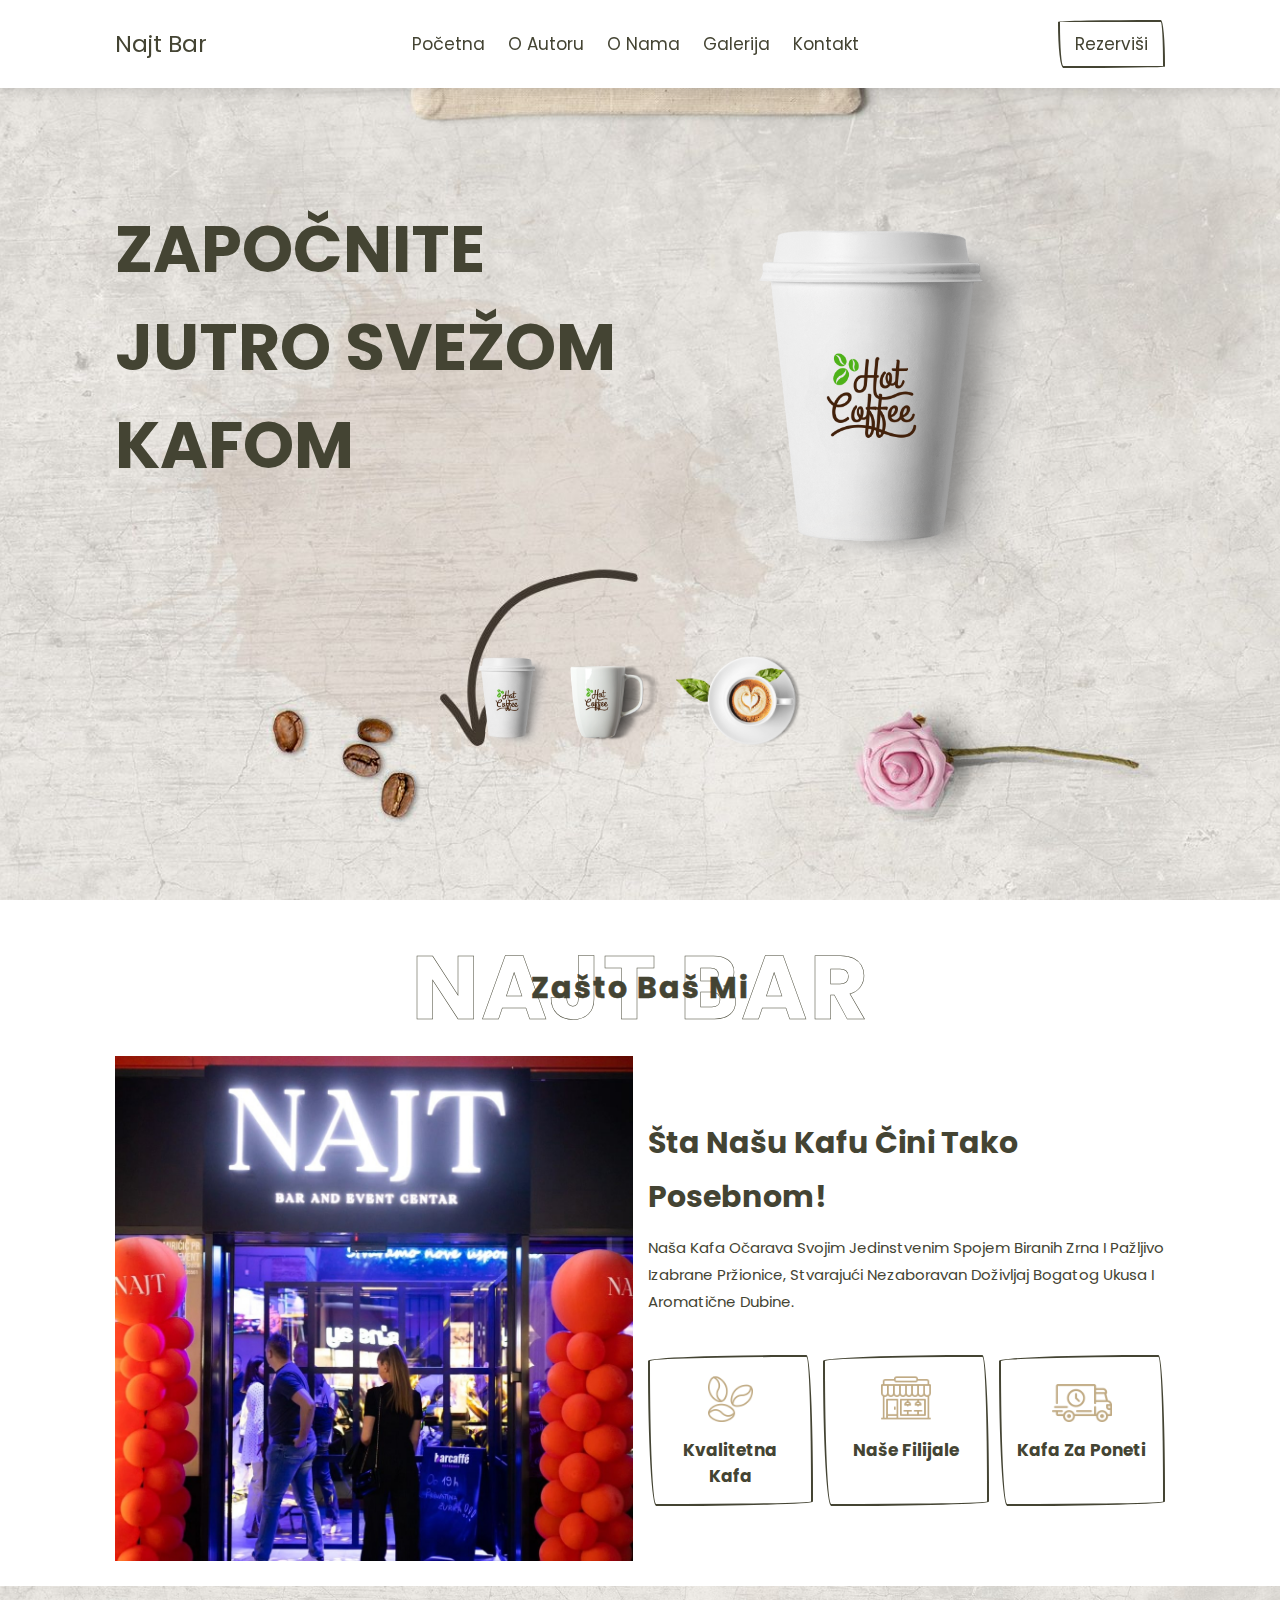
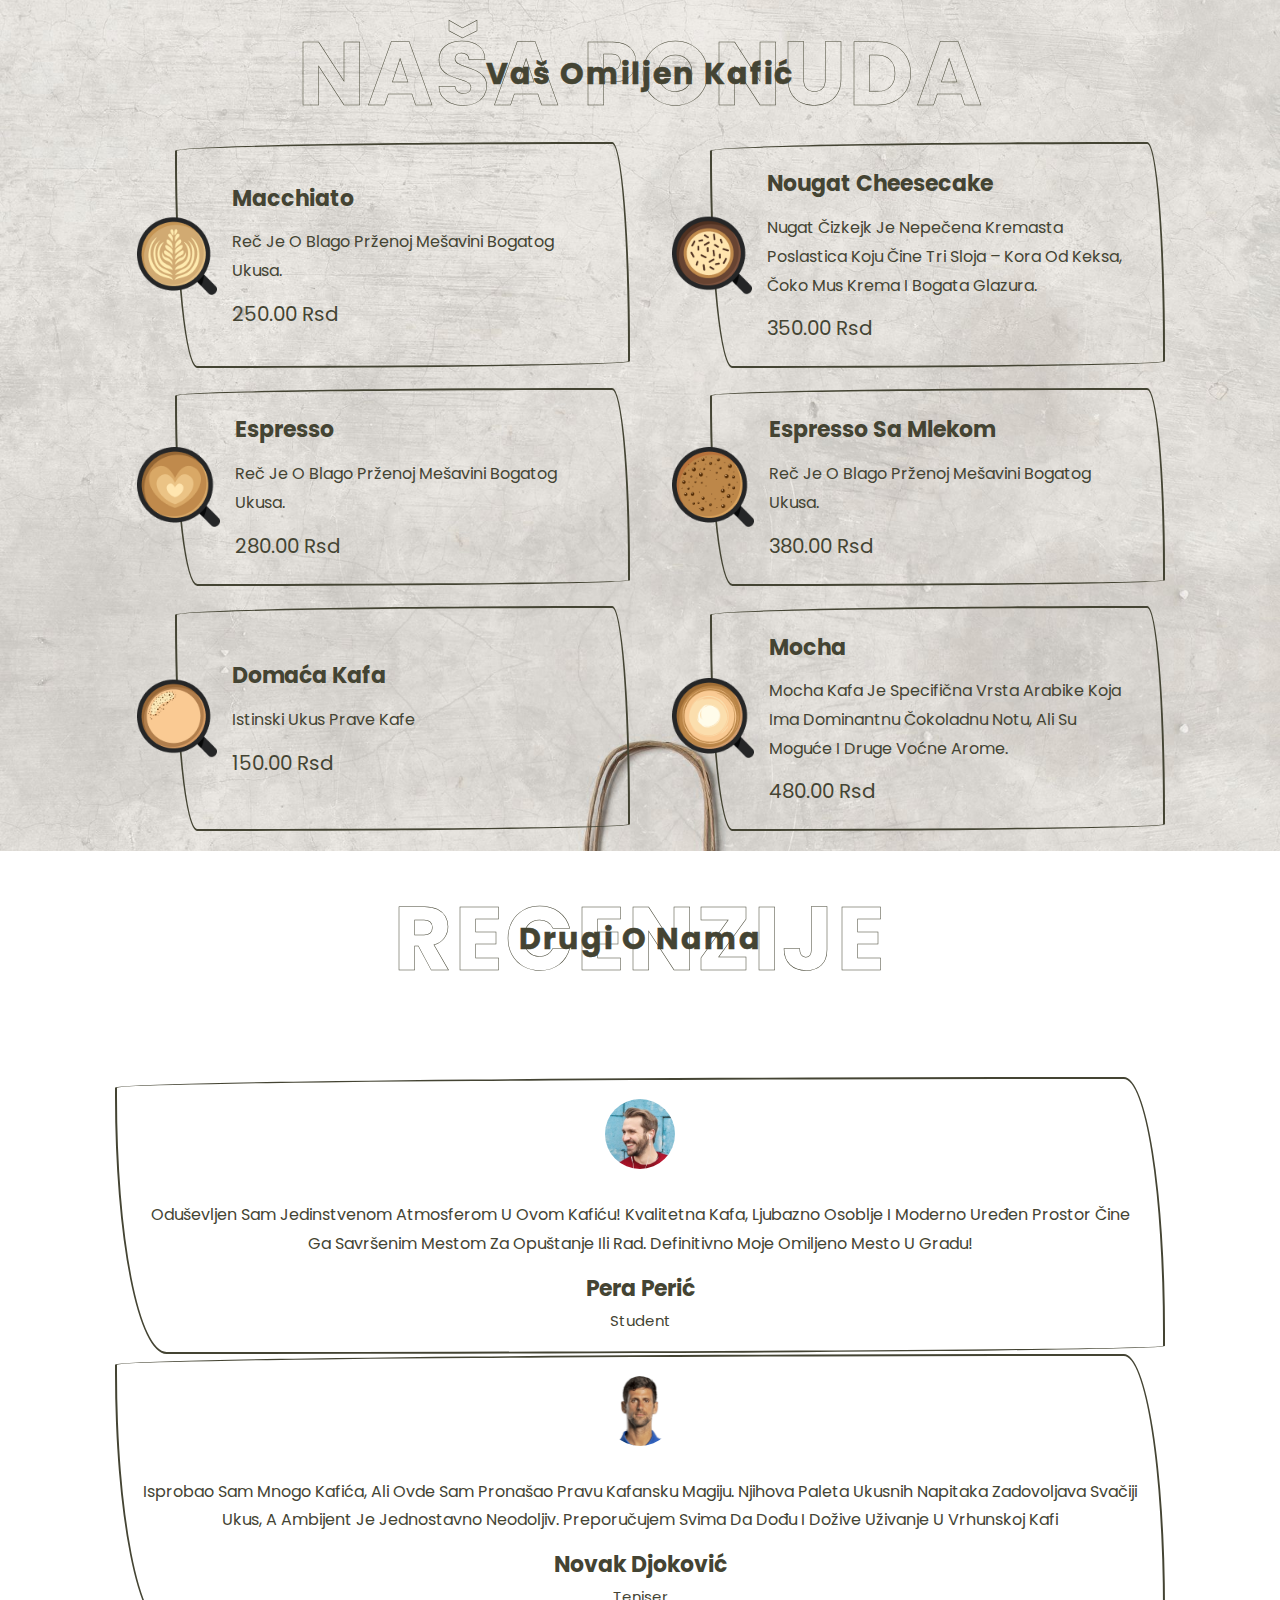
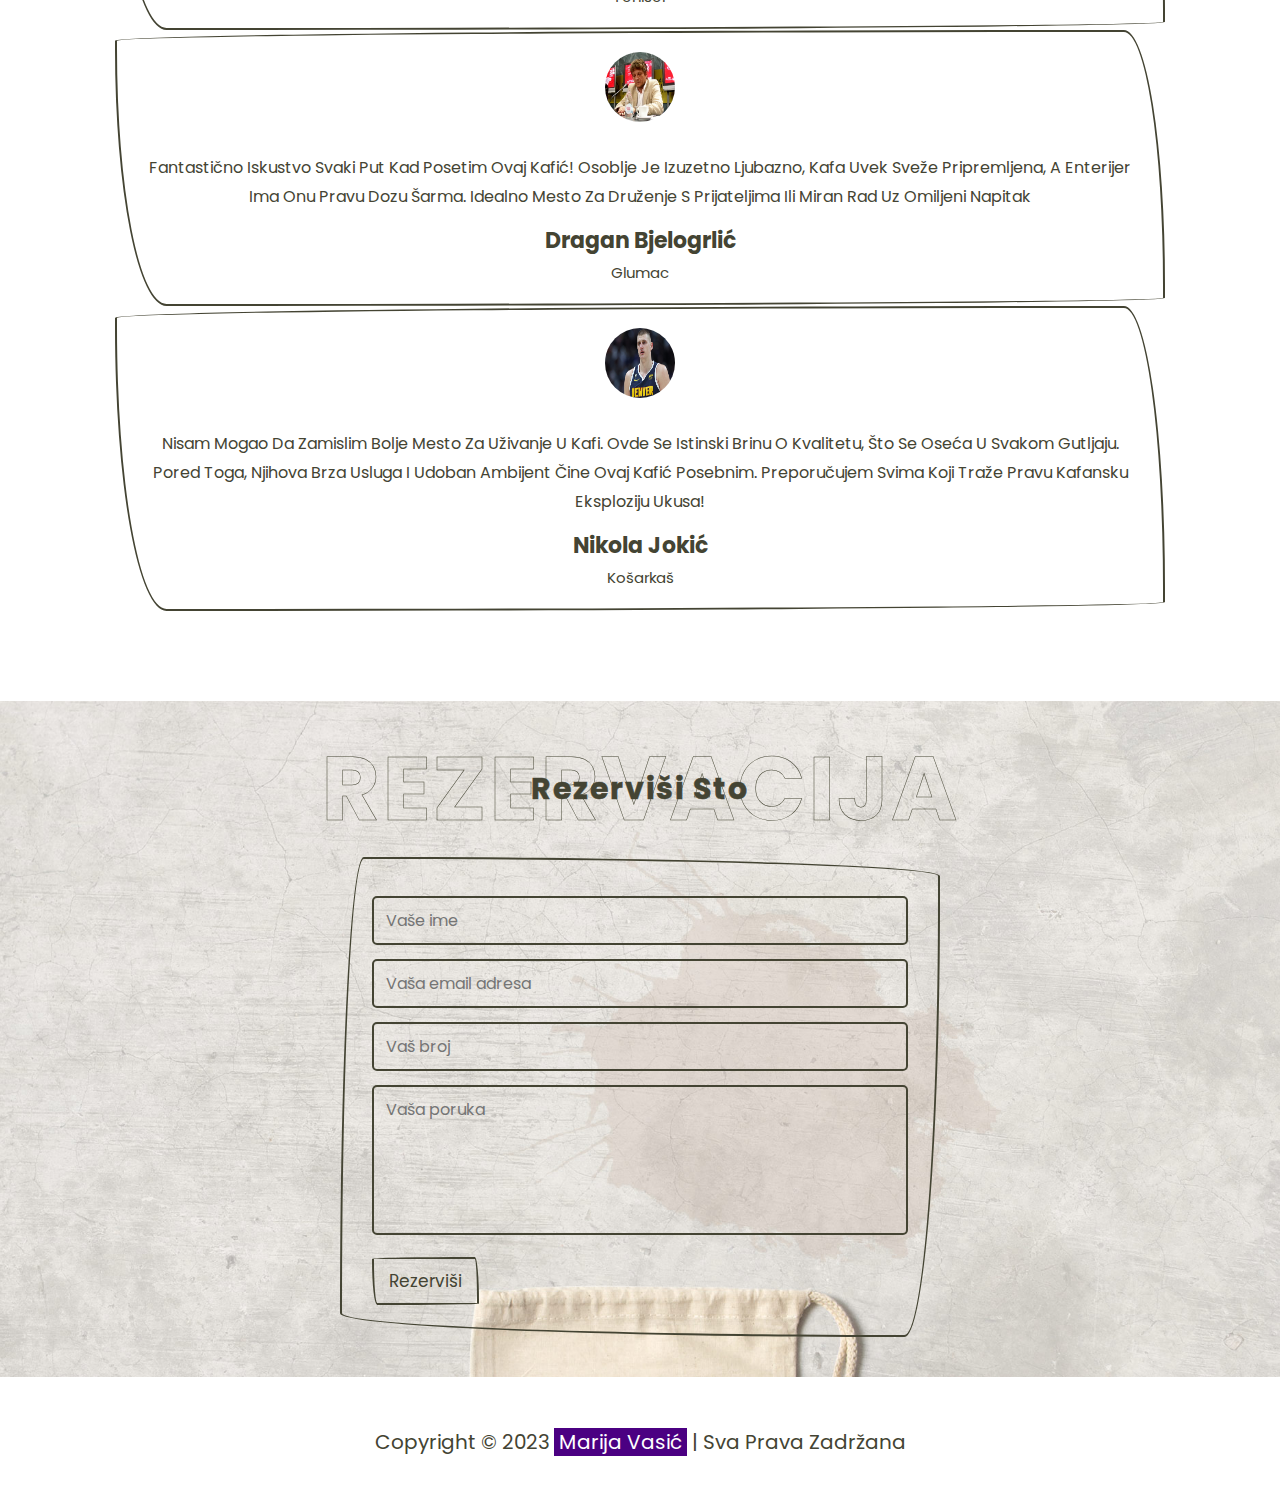
<file: index.html>
<!DOCTYPE html>
<html lang="en">
<head>
    <meta charset="UTF-8">
    <meta http-equiv="X-UA-Compatible" content="IE=edge">
    <meta name="viewport" content="width=device-width, initial-scale=1.0">
    <meta name="description" content="Dobrodošli u Najt Bar - vaša destinacija za vrhunska kafa i osvežavajuće koktele. Otkrijte širok spektar ukusa kroz našu posebno odabranu ponudu kafa i koktela. Posetite nas i uživajte u jedinstvenom doživljaju!">

    <title>Dobrodošli u Najt Bar - Uživajte u Vrhunskim Kafama i Koktelima</title>


    

    <!-- font awesome cdn link  -->


    <!-- custom css file link  -->
    <link rel="stylesheet" href="style.css">

</head>
<body>

    <!-- header section starts  -->

    <header class="header">

        <div id="menu-btn" class="fas fa-bars"></div>

        <a href="#" class="logo"> Najt Bar <i class="fas fa-mug-hot"></i> </a>

        <nav class="navbar">
            <a href="#home">Početna</a>
            <a href="onama.html">O Autoru</a>
            <a href="menu.html">O Nama</a>
            <a href="galerija.html">Galerija</a>
            <a href="kontakt.html">Kontakt</a>
        </nav>

        <a href="#book" class="btn">Rezerviši</a>

    </header>

    <!-- header section ends -->

    <!-- home section starts  -->

    <section class="home" id="home">

        <div class="row">

            <div class="content">
                <h3>Započnite jutro svežom kafom</h3>

            </div>

            <div class="image">
                <img src="image/home-img-1.png" class="main-home-image" alt="">
            </div>

        </div>

        <div class="image-slider">
            <img src="image/home-img-1.png" alt="">
            <img src="image/home-img-2.png" alt="">
            <img src="image/home-img-3.png" alt="">
        </div>

    </section>

    <!-- home section ends -->

    <!-- about section starts  -->

    <section class="about" id="about">

        <h1 class="heading">Najt Bar <span>zašto baš Mi</span> </h1>    

        <div class="row">

            <div class="image">
                <img src="image/najt.jpg" alt="">
            </div>

            <div class="content">
                <h3 class="title">šta našu kafu čini tako posebnom!</h3>
                <p>Naša kafa očarava svojim jedinstvenim spojem biranih zrna i pažljivo izabrane pržionice, stvarajući nezaboravan doživljaj bogatog ukusa i aromatične dubine.</p>

                <div class="icons-container">
                    <div class="icons">
                        <img src="image/about-icon-1.png" alt="">
                        <h3>kvalitetna kafa</h3>
                    </div>
                    <div class="icons">
                        <img src="image/about-icon-2.png" alt="">
                        <h3>naše filijale</h3>
                    </div>
                    <div class="icons">
                        <img src="image/about-icon-3.png" alt="">
                        <h3>kafa za poneti</h3>
                    </div>
                </div>
            </div>

        </div>

    </section>

    <!-- about section ends -->

    <!-- menu section starts  -->

    <section class="menu" id="menu">

        <h1 class="heading"> naša ponuda <span>vaš omiljen kafić</span> </h1>

        <div class="box-container">

            <a href="#" class="box">
                <img src="image/menu-1.png" alt="">
                <div class="content">
                    <h3>Macchiato</h3>
                    <p>Reč je o blago prženoj mešavini bogatog ukusa.</p>
                    <span>250.00 rsd</span>
                </div>
            </a>

            <a href="#" class="box">
                <img src="image/menu-2.png" alt="">
                <div class="content">
                    <h3>Nougat Cheesecake</h3>
                    <p>Nugat čizkejk je nepečena kremasta poslastica koju čine tri sloja – kora od keksa, čoko mus krema i bogata glazura.</p>
                    <span>350.00 rsd</span>
                </div>
            </a>

            <a href="#" class="box">
                <img src="image/menu-3.png" alt="">
                <div class="content">
                    <h3>Espresso</h3>
                    <p>Reč je o blago prženoj mešavini bogatog ukusa.</p>
                    <span>280.00 rsd</span>
                </div>
            </a>

            <a href="#" class="box">
                <img src="image/menu-4.png" alt="">
                <div class="content">
                    <h3>Espresso sa mlekom</h3>
                    <p>Reč je o blago prženoj mešavini bogatog ukusa.</p>
                    <span>380.00 rsd</span>
                </div>
            </a>

            <a href="#" class="box">
                <img src="image/menu-5.png" alt="">
                <div class="content">
                    <h3>Domaća kafa</h3>
                    <p>Istinski ukus prave kafe</p>
                    <span>150.00 rsd</span>
                </div>
            </a>

            <a href="#" class="box">
                <img src="image/menu-6.png" alt="">
                <div class="content">
                    <h3>Mocha</h3>
                    <p>Mocha kafa je specifična vrsta Arabike koja ima dominantnu čokoladnu notu, ali su moguće i druge voćne arome.</p>
                    <span>480.00 rsd</span>
                </div>
            </a>

        </div>

    </section>

    <!-- menu section ends -->

    <!-- review section starts  -->

    <section class="review" id="review">

        <h1 class="heading"> recenzije <span>Drugi o nama</span> </h1>

        <div class="swiper review-slider">

            <div class="swiper-wrapper">

                <div class="swiper-slide box">
                    <i class="fas fa-quote-left"></i>
                    <i class="fas fa-quote-right"></i>
                    <img src="image/pic-1.png" alt="">
                    <div class="stars">
                        <i class="fas fa-star"></i>
                        <i class="fas fa-star"></i>
                        <i class="fas fa-star"></i>
                        <i class="fas fa-star"></i>
                        <i class="fas fa-star"></i>
                    </div>
                    <p>Oduševljen sam jedinstvenom atmosferom u ovom kafiću! Kvalitetna kafa, ljubazno osoblje i moderno uređen prostor čine ga savršenim mestom za opuštanje ili rad. Definitivno moje omiljeno mesto u gradu!</p>
                    <h3>Pera Perić</h3>
                    <span>Student</span>
                </div>

                <div class="swiper-slide box">
                    <i class="fas fa-quote-left"></i>
                    <i class="fas fa-quote-right"></i>
                    <img src="image/nolo.png" alt="">
                    <div class="stars">
                        <i class="fas fa-star"></i>
                        <i class="fas fa-star"></i>
                        <i class="fas fa-star"></i>
                        <i class="fas fa-star"></i>
                        <i class="fas fa-star"></i>
                    </div>
                    <p>Isprobao sam mnogo kafića, ali ovde sam pronašao pravu kafansku magiju. Njihova paleta ukusnih napitaka zadovoljava svačiji ukus, a ambijent je jednostavno neodoljiv. Preporučujem svima da dođu i dožive uživanje u vrhunskoj kafi</p>
                    <h3>Novak Djoković</h3>
                    <span>Teniser</span>
                </div>

                <div class="swiper-slide box">
                    <i class="fas fa-quote-left"></i>
                    <i class="fas fa-quote-right"></i>
                    <img src="image/dragan.jpg" alt="">
                    <div class="stars">
                        <i class="fas fa-star"></i>
                        <i class="fas fa-star"></i>
                        <i class="fas fa-star"></i>
                        <i class="fas fa-star"></i>
                        <i class="fas fa-star"></i>
                    </div>
                    <p>Fantastično iskustvo svaki put kad posetim ovaj kafić! Osoblje je izuzetno ljubazno, kafa uvek sveže pripremljena, a enterijer ima onu pravu dozu šarma. Idealno mesto za druženje s prijateljima ili miran rad uz omiljeni napitak</p>
                    <h3>Dragan Bjelogrlić</h3>
                    <span>Glumac</span>
                </div>

                <div class="swiper-slide box">
                    <i class="fas fa-quote-left"></i>
                    <i class="fas fa-quote-right"></i>
                    <img src="image/jokic.jpg" alt="">
                    <div class="stars">
                        <i class="fas fa-star"></i>
                        <i class="fas fa-star"></i>
                        <i class="fas fa-star"></i>
                        <i class="fas fa-star"></i>
                        <i class="fas fa-star"></i>
                    </div>
                    <p>Nisam mogao da zamislim bolje mesto za uživanje u kafi. Ovde se istinski brinu o kvalitetu, što se oseća u svakom gutljaju. Pored toga, njihova brza usluga i udoban ambijent čine ovaj kafić posebnim. Preporučujem svima koji traže pravu kafansku eksploziju ukusa!</p>
                    <h3>Nikola Jokić</h3>
                    <span>Košarkaš</span>
                </div>

            </div>

            <div class="swiper-pagination"></div>

        </div>

    </section>

    <!-- review section ends -->

    <!-- book section starts  -->

    <section class="book" id="book">

        <h1 class="heading"> Rezervacija <span>rezerviši sto</span> </h1>

        <form action="">

            <input type="text" placeholder="Vaše ime" class="box">
            <input type="email" placeholder="Vaša email adresa" class="box">
            <input type="number" placeholder="Vaš broj" class="box">

            <textarea name="" placeholder="Vaša poruka" class="box" id="" cols="30" rows="10"></textarea>

            <input type="submit" value="rezerviši" class="btn">

        </form>

    </section>

    <!-- book section ends -->

    <!-- footer section starts  -->

    <section class="footer">

        <div class="box-container">



        </div>

        <div class="credit"> Copyright &copy; 2023 <span><a href="https://www.ict.edu.rs/">Marija Vasić</a></span> | sva prava zadržana </div>

    </section>

    <!-- footer section ends -->

</body>
</html>
</file>
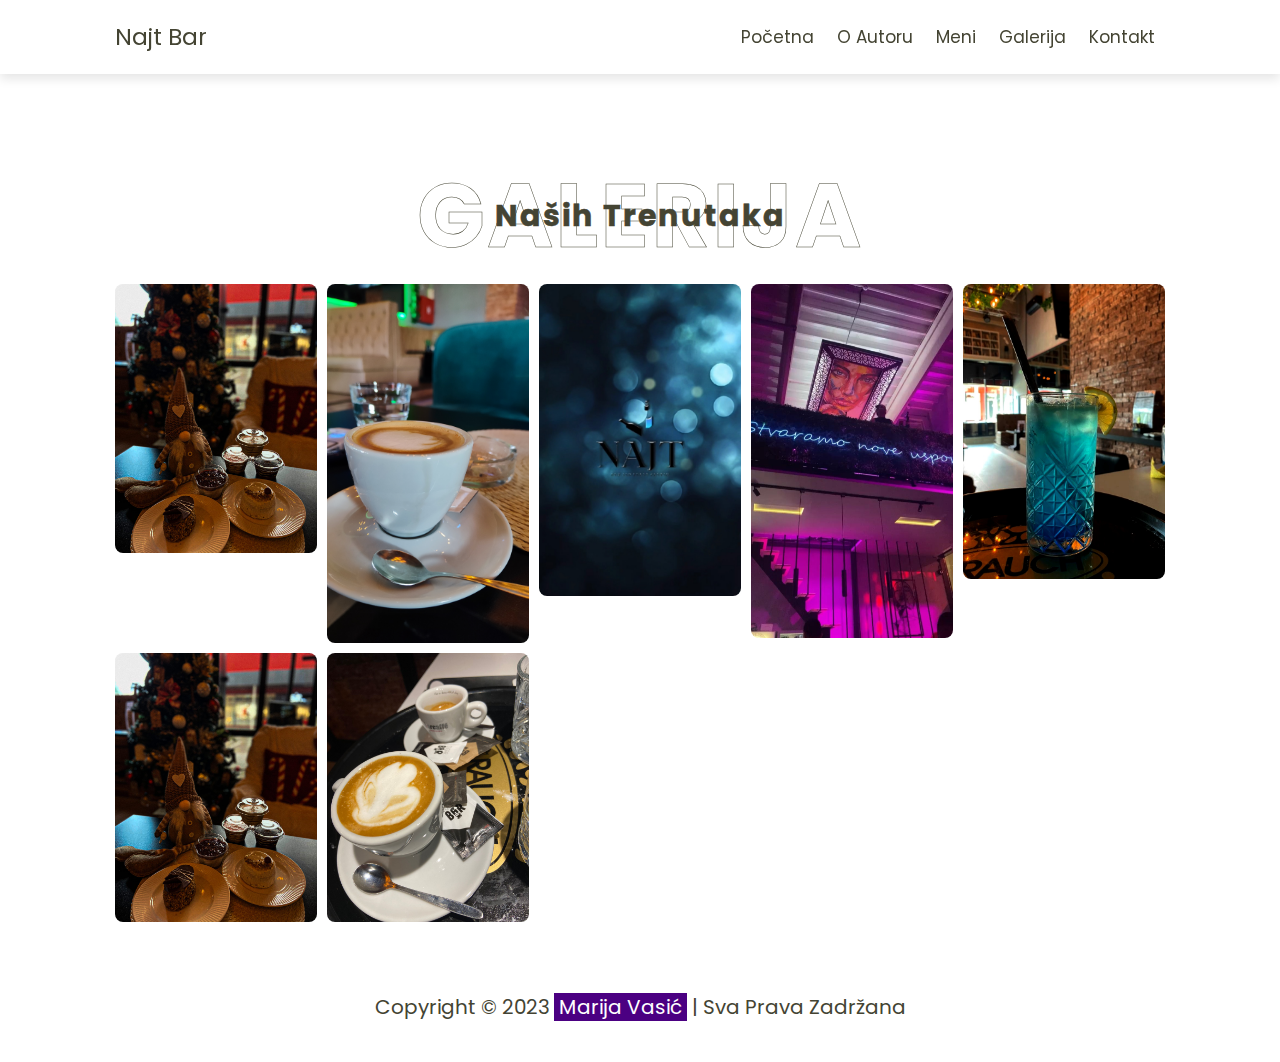
<file: galerija.html>
<!DOCTYPE html>
<html lang="en">
<head>
    <meta charset="UTF-8">
    <meta http-equiv="X-UA-Compatible" content="IE=edge">
    <meta name="viewport" content="width=device-width, initial-scale=1.0">
    <title>Fotografije - Galerija Najt Bara - Uživajte u Vizuelnom Doživljaju</title>


    <!-- Font Awesome CDN link -->
    <!-- Dodajte link ako koristite Font Awesome -->

    <!-- Custom CSS file link -->
    <link rel="stylesheet" href="style.css">

       <style>
        /* Stilovi za galeriju */
        .image-container {
            display: grid;
            grid-template-columns: repeat(auto-fill, minmax(200px, 1fr));
            grid-gap: 10px;
        }

        .image-container img {
            width: 100%;
            height: auto;
            border-radius: 8px;
        }
    </style>
</head>
<body>

    <header class="header">

        <div id="menu-btn" class="fas fa-bars"></div>

        <a href="#" class="logo"> Najt Bar <i class="fas fa-mug-hot"></i> </a>

        <nav class="navbar">
            <a href="index.html">Početna</a>
            <a href="onama.html">O Autoru</a>
            <a href="#menu">Meni</a>
            <a href="galerija.html">Galerija</a>
            <a href="kontakt.html">Kontakt</a>
        </nav>

        

    </header>
    <br><br><br><br><br><br><br><br>

    <!-- Galerija sekcija počinje -->
    <section class="gallery" id="gallery">
        <h1 class="heading">Galerija <span>naših trenutaka</span></h1>

        <div class="image-container">
            <img src="image/gallery-8.jpg" alt="Slika 1">
            <img src="image/gallery-2.jpg" alt="Slika 2">
            <img src="image/gallery-3.jpg" alt="Slika 3">
            <img src="image/gallery-4.jpg" alt="Slika 4">
            <img src="image/gallery-5.jpg" alt="Slika 5">
            <img src="image/gallery-6.jpg" alt="Slika 6">
            <img src="image/gallery-7.jpg" alt="Slika 7">
            
        </div>
    </section>
    <!-- Galerija sekcija završava -->

    <section class="footer">

        <div class="box-container">



        </div>

        <div class="credit"> Copyright &copy; 2023 <span><a href="https://www.ict.edu.rs/">Marija Vasić</a></span> | sva prava zadržana </div>

    </section>

</body>
</html>
</file>
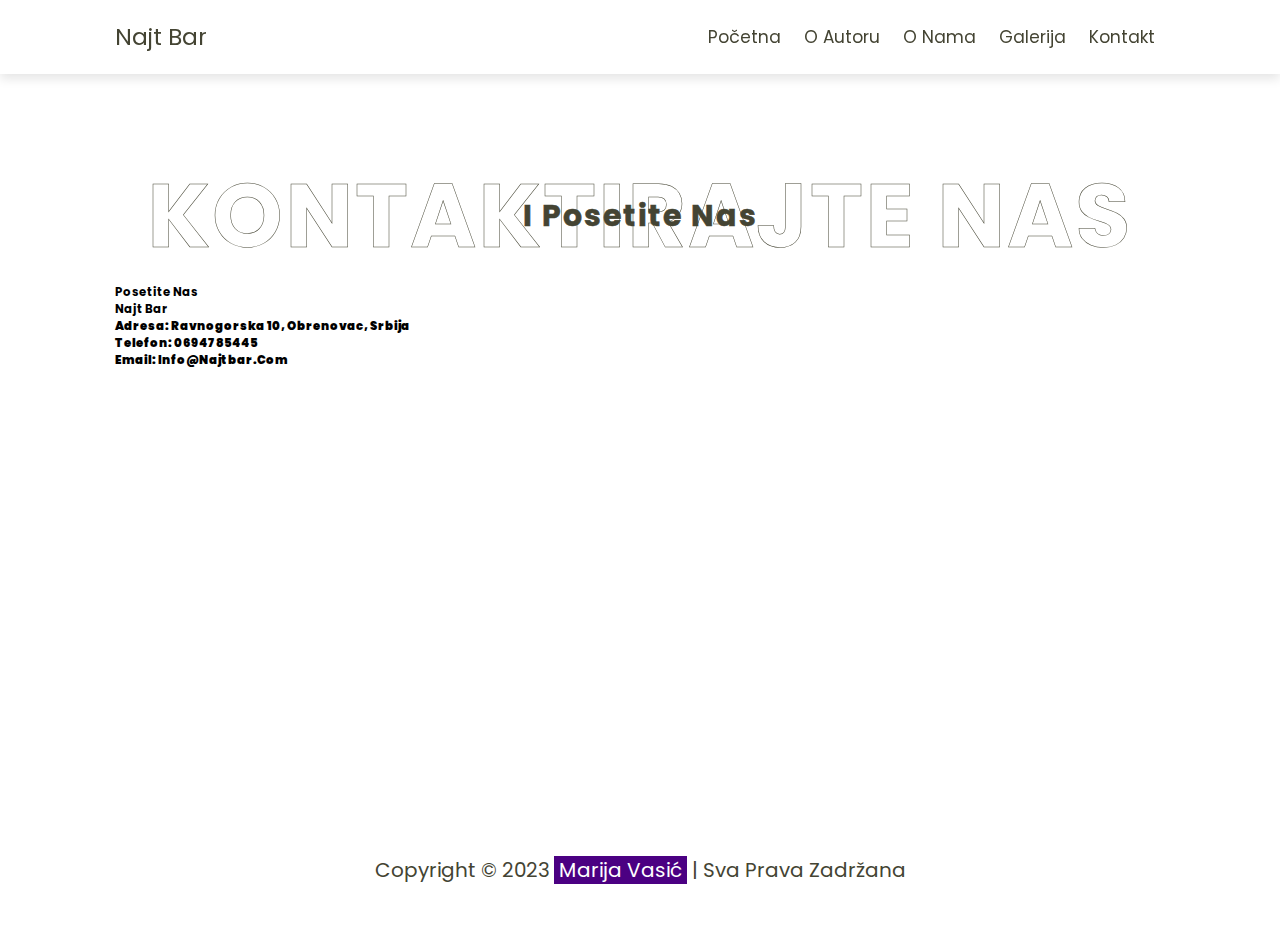
<file: kontakt.html>
<!DOCTYPE html>
<html lang="en">
<head>
    <meta charset="UTF-8">
    <meta http-equiv="X-UA-Compatible" content="IE=edge">
    <meta name="viewport" content="width=device-width, initial-scale=1.0">
    <title>Kontaktirajte Nas - Najt Bar - Informacije za Rezervacije i Dodatne Upite</title>


    <!-- Font Awesome CDN link -->
    <!-- Dodajte link ako koristite Font Awesome -->

    <!-- Custom CSS file link -->
    <link rel="stylesheet" href="style.css">
    <style>
        /* Dodajte dodatne stilove za kontakt stranicu ako je potrebno */
        #map {
            height: 400px; /* Postavite visinu mape prema potrebama */
            width: 100%;
        }
    </style>
</head>
<body>

    <header class="header">

        <div id="menu-btn" class="fas fa-bars"></div>

        <a href="#" class="logo"> Najt Bar <i class="fas fa-mug-hot"></i> </a>

        <nav class="navbar">
            <a href="index.html">Početna</a>
            <a href="onama.html">O Autoru</a>
           <a href="menu.html">O Nama</a>
            <a href="galerija.html">Galerija</a>
            <a href="kontakt.html">Kontakt</a>
        </nav>
    </header>
    <br><br><br><br><br><br><br><br>

    <!-- Kontakt sekcija počinje -->
    <section class="contact" id="contact">
        <h1 class="heading">Kontaktirajte nas <span>i posetite nas</span></h1>

        <div class="row">
            <div class="content">
                <h3 class="title">Posetite nas</h3>
                <h3>Najt Bar<br>
                   <strong> Adresa: Ravnogorska 10, Obrenovac, Srbija<br>
                    Telefon: 0694785445<br>
                Email: info@najtbar.com</h3></strong>
                <br>
                <!-- Dodajte Google Maps embed kod ovde -->
                <div id="map">

                    <iframe src="https://www.google.com/maps/embed?pb=!1m14!1m8!1m3!1d11349.715443775644!2d20.1943953!3d44.6700194!3m2!1i1024!2i768!4f13.1!3m3!1m2!1s0x475a15c27d3bd947%3A0x1803e26645959e4d!2sNAJT%20bar%20%26%20event%20centar!5e0!3m2!1ssr!2srs!4v1701216637483!5m2!1ssr!2srs" 
                    width="100%" 
                    height="450" 
                    style="border:0;" 
                    allowfullscreen="" 
                    loading="lazy" 
                    referrerpolicy="no-referrer-when-downgrade">
                </iframe>
            </div>
        </div>
    </div>
</section>
<!-- Kontakt sekcija završava -->
<section class="footer">

    <div class="box-container">



    </div>

    <div class="credit"> Copyright &copy; 2023 <span><a href="https://www.ict.edu.rs/">Marija Vasić</a></span> | sva prava zadržana </div>

</section>

</body>
</html>
</file>
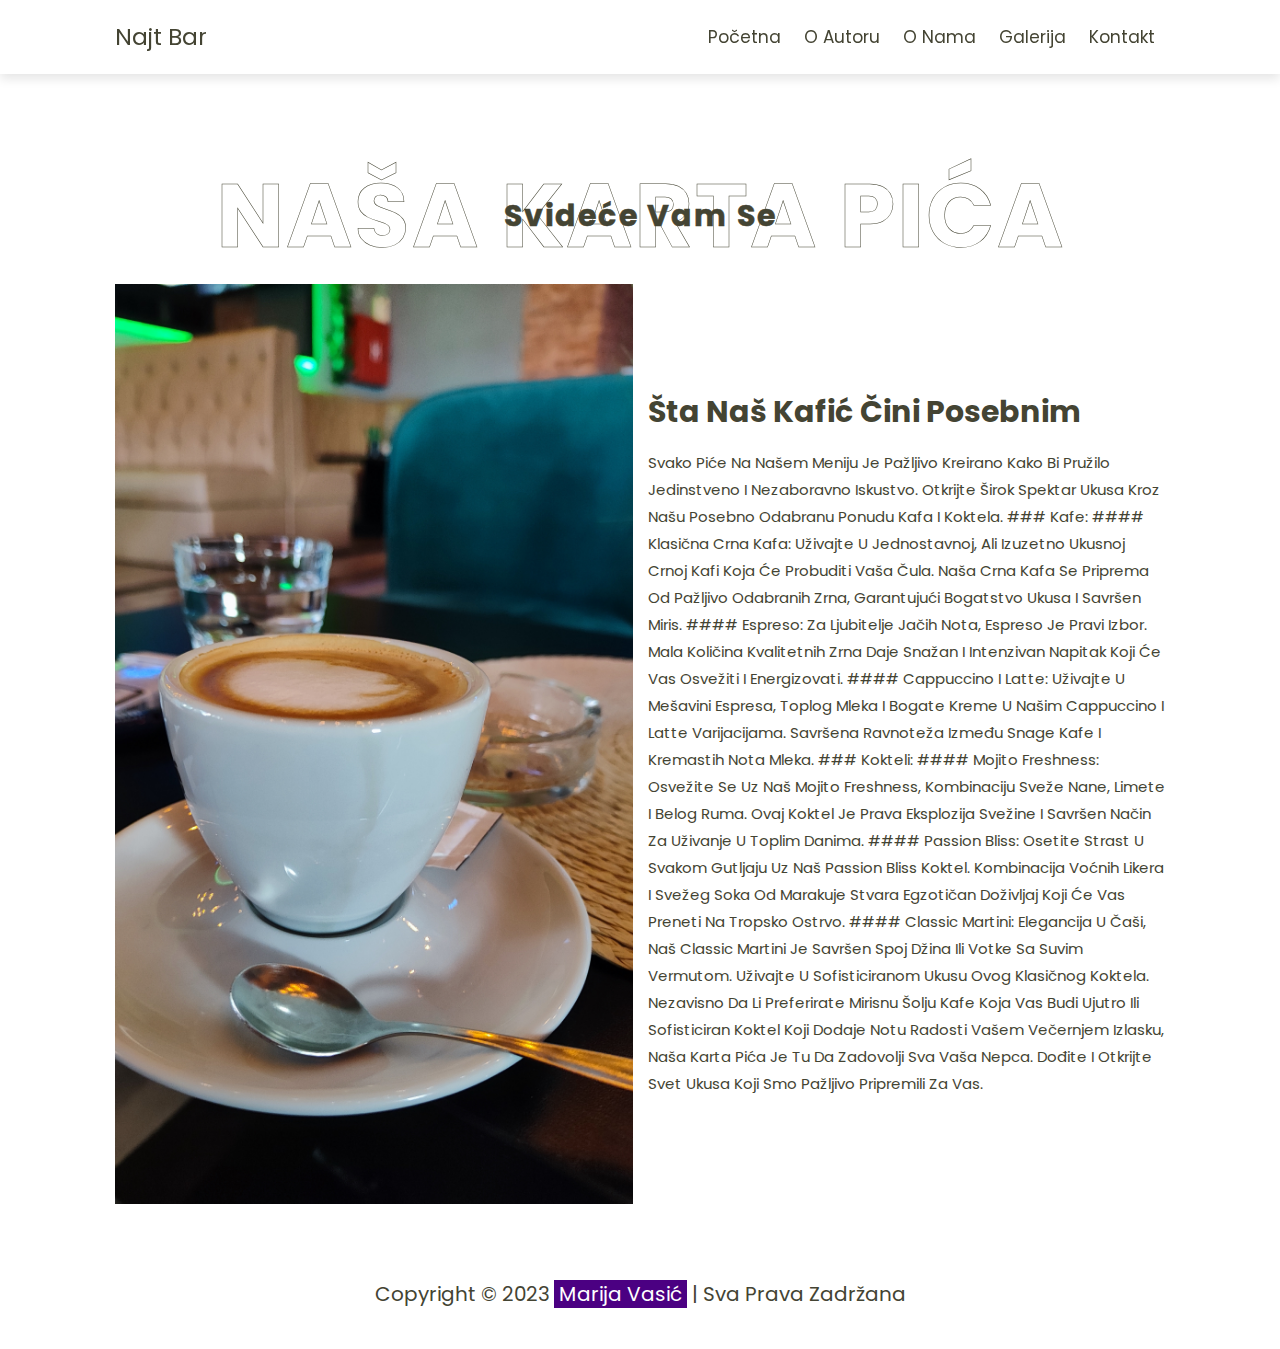
<file: menu.html>
<!DOCTYPE html>
<html lang="en">
<head>
	<meta charset="UTF-8">
	<meta http-equiv="X-UA-Compatible" content="IE=edge">
	<meta name="viewport" content="width=device-width, initial-scale=1.0">
	<title>Naša Karta Pića - Raznovrsni Kokteli, Kafe, Piva i Sokovi</title>


	<!-- Font Awesome CDN link -->
	<!-- Add the link if you are using Font Awesome -->

	<!-- Custom CSS file link -->
	<link rel="stylesheet" href="style.css">
</head>
<body>

	<header class="header">

		<div id="menu-btn" class="fas fa-bars"></div>

		<a href="#" class="logo"> Najt Bar <i class="fas fa-mug-hot"></i> </a>

		<nav class="navbar">
			<a href="index.html">Početna</a>
			<a href="onama.html">O Autoru</a>
			<a href="menu.html">O Nama</a>
			<a href="galerija.html">Galerija</a>
			<a href="kontakt.html">Kontakt</a>
		</nav>



	</header>
	<br><br><br><br><br><br><br><br>
	<!-- About section starts -->
	<section class="about" id="about">
		<h1 class="heading">Naša karta pića <span>svideće vam se</span> </h1>

		<div class="row">
			<div class="image">
				<img src="image/gallery-2.jpg" alt="Najt Bar Image">
			</div>
			<div class="content">
				<h3 class="title">Šta naš kafić čini posebnim</h3>
				<p>Svako piće na našem meniju je pažljivo kreirano kako bi pružilo jedinstveno i nezaboravno iskustvo. Otkrijte širok spektar ukusa kroz našu posebno odabranu ponudu kafa i koktela.

					### Kafe:

					#### Klasična Crna Kafa:
					Uživajte u jednostavnoj, ali izuzetno ukusnoj crnoj kafi koja će probuditi vaša čula. Naša crna kafa se priprema od pažljivo odabranih zrna, garantujući bogatstvo ukusa i savršen miris.

					#### Espreso:
					Za ljubitelje jačih nota, espreso je pravi izbor. Mala količina kvalitetnih zrna daje snažan i intenzivan napitak koji će vas osvežiti i energizovati.

					#### Cappuccino i Latte:
					Uživajte u mešavini espresa, toplog mleka i bogate kreme u našim cappuccino i latte varijacijama. Savršena ravnoteža između snage kafe i kremastih nota mleka.

					### Kokteli:

					#### Mojito Freshness:
					Osvežite se uz naš Mojito Freshness, kombinaciju sveže nane, limete i belog ruma. Ovaj koktel je prava eksplozija svežine i savršen način za uživanje u toplim danima.

					#### Passion Bliss:
					Osetite strast u svakom gutljaju uz naš Passion Bliss koktel. Kombinacija voćnih likera i svežeg soka od marakuje stvara egzotičan doživljaj koji će vas preneti na tropsko ostrvo.

					#### Classic Martini:
					Elegancija u čaši, naš Classic Martini je savršen spoj džina ili votke sa suvim vermutom. Uživajte u sofisticiranom ukusu ovog klasičnog koktela.

				Nezavisno da li preferirate mirisnu šolju kafe koja vas budi ujutro ili sofisticiran koktel koji dodaje notu radosti vašem večernjem izlasku, naša karta pića je tu da zadovolji sva vaša nepca. Dođite i otkrijte svet ukusa koji smo pažljivo pripremili za vas.</p>


			</div>
		</div>
	</section>
	<!-- About section ends -->


    <section class="footer">

        <div class="box-container">



        </div>

        <div class="credit"> Copyright &copy; 2023 <span><a href="https://www.ict.edu.rs/">Marija Vasić</a></span> | sva prava zadržana </div>

    </section>

</body>
</html>
</file>
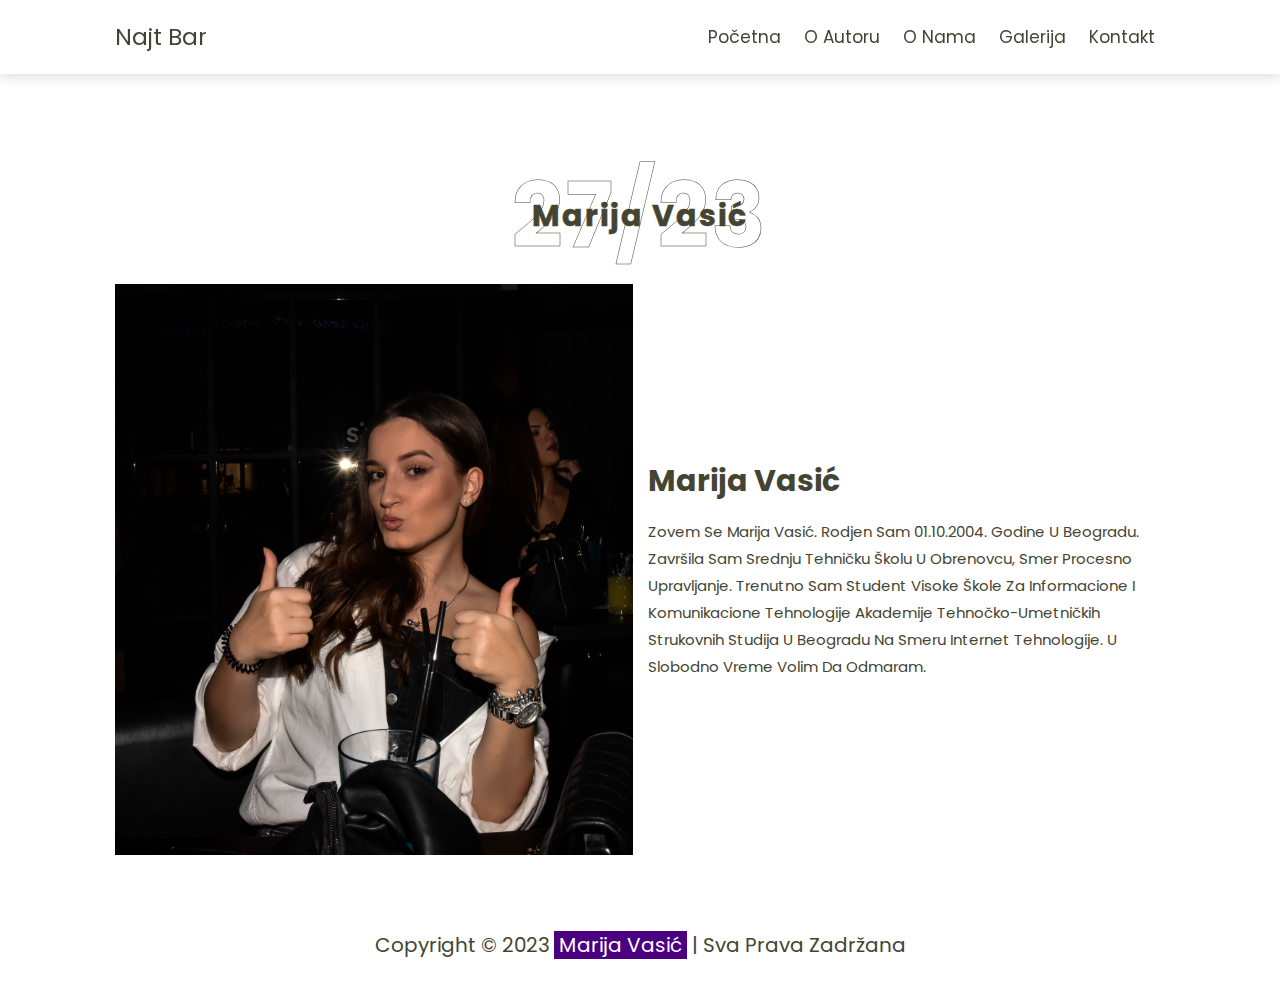
<file: onama.html>
<!DOCTYPE html>
<html lang="en">
<head>
    <meta charset="UTF-8">
    <meta http-equiv="X-UA-Compatible" content="IE=edge">
    <meta name="viewport" content="width=device-width, initial-scale=1.0">
   <title>O Autoru - Upoznajte Tim Najt Bara i Našu Priču</title>


    <!-- Font Awesome CDN link -->
    <!-- Add the link if you are using Font Awesome -->

    <!-- Custom CSS file link -->
    <link rel="stylesheet" href="style.css">
</head>
<body>

    <!-- Header section (you can keep it as it is) -->
    <header class="header">

        <div id="menu-btn" class="fas fa-bars"></div>

        <a href="#" class="logo"> Najt Bar <i class="fas fa-mug-hot"></i> </a>

        <nav class="navbar">
            <a href="index.html">Početna</a>
            <a href="onama.html">O Autoru</a>
            <a href="menu.html">O Nama</a>
            <a href="galerija.html">Galerija</a>
            <a href="kontakt.html">Kontakt</a>
        </nav>

       

    </header>
    <br><br><br><br><br><br><br><br>
    <!-- About section starts -->
    <section class="about" id="about">
        <h1 class="heading">27/23 <span>Marija Vasić</span> </h1>

        <div class="row">
            <div class="image">
                <img src="image/ja.jpg" alt="Najt Bar Image">
            </div>
            <div class="content">
                <h3 class="title">Marija Vasić</h3>
                <p>Zovem se Marija Vasić. Rodjen sam 01.10.2004. godine u Beogradu. Završila sam srednju Tehničku školu u Obrenovcu, smer procesno upravljanje. Trenutno sam student Visoke Škole za informacione i komunikacione tehnologije Akademije tehnočko-umetničkih strukovnih studija u Beogradu na smeru Internet Tehnologije. U slobodno vreme volim da odmaram. </p>
                

            </div>
        </div>
    </section>
    <!-- About section ends -->

    <section class="footer">

        <div class="box-container">



        </div>

        <div class="credit"> Copyright &copy; 2023 <span><a href="https://www.ict.edu.rs/">Marija Vasić</a></span> | sva prava zadržana </div>

    </section>

</body>
</html>
</file>
<file: style.css>
@import url('https://fonts.googleapis.com/css2?family=Poppins:wght@100;300;400;500;600&display=swap');

:root{
    --main-color:#443;
    --border-radius:95% 4% 97% 5%/4% 94% 3% 95%;
    --border-radius-hover:4% 95% 6% 95%/95% 4% 92% 5%;
    --border:.2rem solid var(--main-color);
    --border-hover:.2rem dashed var(--main-color);
}

*{
    font-family: 'Poppins', sans-serif;
    margin:0; padding:0;
    box-sizing: border-box;
    outline: none; border:none;
    text-decoration: none;
    text-transform: capitalize;
    transition: all .2s linear;
}

html{
    font-size: 62.5%;
    overflow-x: hidden;
    scroll-padding-top: 7rem;
    scroll-behavior: smooth;
}

section{
    padding:2rem 9%;
}

.heading{
    font-size: 9rem;
    text-transform: uppercase;
    color:transparent;
    -webkit-text-stroke: .05rem var(--main-color);
    letter-spacing: .2rem;
    text-align: center;
    pointer-events: none;
    position: relative;
}

.heading span{
    position: absolute;
    top:50%; left:50%;
    transform: translate(-50%, -50%);
    width: 100%;
    color:var(--main-color);
    font-size: 3rem;
}

.btn{
    display: inline-block;
    padding:.9rem 1.5rem;
    border-radius: var(--border-radius);
    color:var(--main-color);
    background: none;
    border:var(--border);
    cursor: pointer;
    margin-top: 1rem;
    font-size: 1.7rem;
}

.btn:hover{
    border-radius: var(--border-radius-hover);
    border:var(--border-hover);
}

.header{
    position: fixed;
    top:0; left: 0; right: 0;
    display: flex;
    align-items: center;
    justify-content: space-between;
    z-index: 1000;
    background:#fff;
    box-shadow: 0 .5rem 1rem rgba(0,0,0,.1);
    padding:2rem 9%;
}

.header .logo{
    color:var(--main-color);
    font-size: 2.3rem;
}

.header .logo i{
    padding-left: .5rem;
}

.header .navbar a{
    margin:0 1rem;
    font-size: 1.7rem;
    color:var(--main-color);
}

.header .btn{
    margin-top: 0;
}

#menu-btn{
    font-size: 3rem;
    color:var(--main-color);
    cursor: pointer;
    display: none;
}

.home {
    min-height: 100vh;
    padding-top: 12rem;
    background: url(../image/home-bg.jpg) no-repeat;
    background-position: center;
    background-size: cover;
}


.home .row{
    display: flex;
    align-items: center;
    flex-wrap: wrap;
    gap:1.5rem;
}

.home .row .content{
    flex:1 1 42rem;
}

.home .row .image{
    flex:1 1 42rem;
    padding-top: 10rem;
    text-align: center;
}

.home .row .image img{
    height:35rem;
/*    animation: animate 2s linear infinite;*/
}

@keyframes float{
    0%, 100%{
        transform: translateY(0rem);
    }
    50%{
        transform: translateY(-7rem);
    }
}

.home .row .content h3{
    font-size: 6.5rem;
    color:var(--main-color);
    text-transform: uppercase;
}

.home .image-slider{
    text-align: center;
    padding:3rem 0;
}

.home .image-slider img{
    height:9rem;
    margin:0 .5rem;
    cursor: pointer;
    margin-top: 5rem;
}

/*.home .image-slider img:hover{
    transform: translateY(-2rem);
}*/

.about .row{
    display: flex;
    align-items: center;
    flex-wrap: wrap;
    gap:1.5rem;
}

.about .row .image{
    flex:1 1 42rem;
}

.about .row .image img{
    width: 100%;
/*    animation:aboutImage 4s linear infinite;*/
;
}

@keyframes aboutImage {
    0%, 100%{
        transform: scale(.9);
        border-radius: var(--border-radius-hover);
    }
    50%{
        transform: scale(.8);
        border-radius: var(--border-radius);
    }
}

.about .row .content{
    flex:1 1 42rem;
}

.about .row .content .title{
    color:var(--main-color);
    font-size: 3rem;
    line-height: 1.8;
}

.about .row .content p{
    color:var(--main-color);
    font-size: 1.5rem;
    line-height: 1.8;
    padding:1rem 0;
}

.about .row .content .icons-container{
    display: flex;
    flex-wrap: wrap;
    gap:1rem;
    padding-top: 3rem;
}

.about .row .content .icons-container .icons{
    flex:1 1 15rem;
    padding:1.5rem;
    text-align: center;
    border:var(--border);
    border-radius: var(--border-radius);
}

.about .row .content .icons-container .icons img{
    height: 5rem;
}

.about .row .content .icons-container .icons h3{
    font-size: 1.7rem;
    padding-top: 1rem;
    color:var(--main-color);
}

.menu{
    background: url(../image/menu-bg.jpg) no-repeat;
    background-position: center;
    background-size: cover;
}

.menu .box-container{
    display: flex;
    flex-wrap: wrap;
    gap:2rem;
    justify-content: center;
}

.menu .box-container .box{
    flex:1 1 42rem;
    padding:2rem;
    border:var(--border);
    border-radius: var(--border-radius);
    display: flex;
    align-items: center;
    gap:1.5rem;
    margin-left: 6rem;
}

.menu .box-container .box:hover{
    border:var(--border-hover);
    border-radius: var(--border-radius-hover);
}

.menu .box-container .box img{
    height: 8rem;
    margin-left: -6rem;
}

.menu .box-container .box .content h3{
    font-size: 2.2rem;
    color:var(--main-color);
    line-height: 1.8;
}

.menu .box-container .box .content p{
    font-size: 1.6rem;
    color:var(--main-color);
    line-height: 1.8;
    padding:1rem 0;
}

.menu .box-container .box .content span{
    font-size: 2rem;
    color:var(--main-color);
    line-height: 1.8;
}

.review .review-slider{
    padding:7rem 0;
}

.review .review-slider .box{
    border:var(--border);
    border-radius: var(--border-radius);
    text-align: center;
    position: relative;
    z-index: 0;
    padding:2rem;
}

.review .review-slider .box .fa-quote-left{
    position: absolute;
    top:2rem; left: 2.5rem;
    font-size: 6rem;
    color:#ccc;
    z-index: -1;
}

.review .review-slider .box .fa-quote-right{
    position: absolute;
    bottom:2rem; right: 2.5rem;
    font-size: 6rem;
    color:#ccc;
    z-index: -1;
}

.review .review-slider .box:hover .fa-quote-left{
    top:-6.5rem;
}

.review .review-slider .box:hover .fa-quote-right{
    bottom:-6.5rem;
}

.review .review-slider .box img{
    height:7rem;
    width:7rem;
    border-radius: 50%;
    margin-bottom: .7rem;
}

.review .review-slider .box .stars{
    padding:.5rem 0;
}

.review .review-slider .box .stars i{
    font-size: 1.7rem;
    color:var(--main-color);
}

.review .review-slider .box p{
    font-size: 1.6rem;
    color:var(--main-color);
    padding:1rem 0;
    line-height: 1.8;
}

.review .review-slider .box h3{
    font-size: 2.2rem;
    color:var(--main-color);
    line-height: 1.8;
}

.review .review-slider .box span{
    font-size: 1.5rem;
    color:var(--main-color);
}

.swiper-pagination-bullet{
    height:1.5rem;
    width:1.5rem;
    border-radius: 0;
}

.swiper-pagination-bullet-active{
    background:var(--main-color);
}

.book{
    background:url(../image/book-bg.jpg) no-repeat;
    background-position: center;
    background-size: cover;
}

.book form{
    margin:0 auto 2rem auto;
    max-width: 60rem;
    border-radius: var(--border-radius-hover);
    padding:3rem;
    border:var(--border);
}

.book form .box{
    width:100%;
    padding:1rem 1.2rem;
    border-radius: .5rem;
    font-size: 1.6rem;
    background:none;
    text-transform: none;
    color:var(--main-color);
    border:var(--border);
    margin:.7rem 0;
}

.book form .box:focus{
    border:var(--border-hover);
}

.book form textarea{
    height:15rem;
    resize: none;
}

.footer .box-container{
    display: grid;
    grid-template-columns: repeat(auto-fit, minmax(23rem, 1fr));
    gap:1.5rem;
}

.footer .box-container .box h3{
    font-size: 2.5rem;
    padding:1rem 0;
    color:var(--main-color);
}

.footer .box-container .box a{
    display: block;
    font-size: 1.5rem;
    padding:1rem 0;
    color:var(--main-color);
}

.footer .box-container .box a i{
    padding-right: .5rem;
}

.footer .box-container .box a:hover i{
    padding-right: 2rem;
}

.footer .credit{
    text-align: center;
    font-size: 2rem;
    padding:2rem 1rem;
    margin-top: 1rem;
    color:var(--main-color);
}

.footer .credit span a{
    color: white;
    background-color: indigo;
    padding-left: 5px;
    padding-right: 5px;
}

.footer .credit span a:hover{
    color: white;
    background-color: green;
    padding: 5px;
}















/* media queries  */

@media(max-width:991px){

    html{
        font-size: 55%;
    }

    .header{
        padding:2rem;
    }

    section{
        padding:2rem;
    }

}

@media(max-width:768px){

    .heading{
        font-size: 6rem;
    }

    .heading span{
        font-size: 2.3rem;
    }

    #menu-btn{
        display: initial;
    }

    #menu-btn.fa-times{
        transform:rotate(180deg);
    }

    .header .navbar{
        position: absolute;
        top:99%; left:0; right:0;
        background:#fff;
        clip-path: polygon(0 0, 100% 0, 100% 0, 0 0);
    }

    .header .navbar.active{
        clip-path: polygon(0 0, 100% 0, 100% 100%, 0% 100%);
    }

    .header .navbar a{
        display: block;
        font-size: 2.2rem;
        margin:0;
        padding:1.5rem 2rem;
    }

    .home{
        text-align: center;
    }

    .home .row .content h3{
        font-size: 4rem;
    }

    .menu .box-container .box{
        margin-left: 0;
        margin-top: 6rem;
        flex-flow: column;
        text-align: center;
    }

    .menu .box-container .box img{
        margin-left: 0;
        margin-top: -6rem;
    }

}

@media(max-width:450px){

    html{
        font-size: 50%;
    }

    .home .row .image img{
        height: auto;
        width: 100%;
    }

}
</file>
